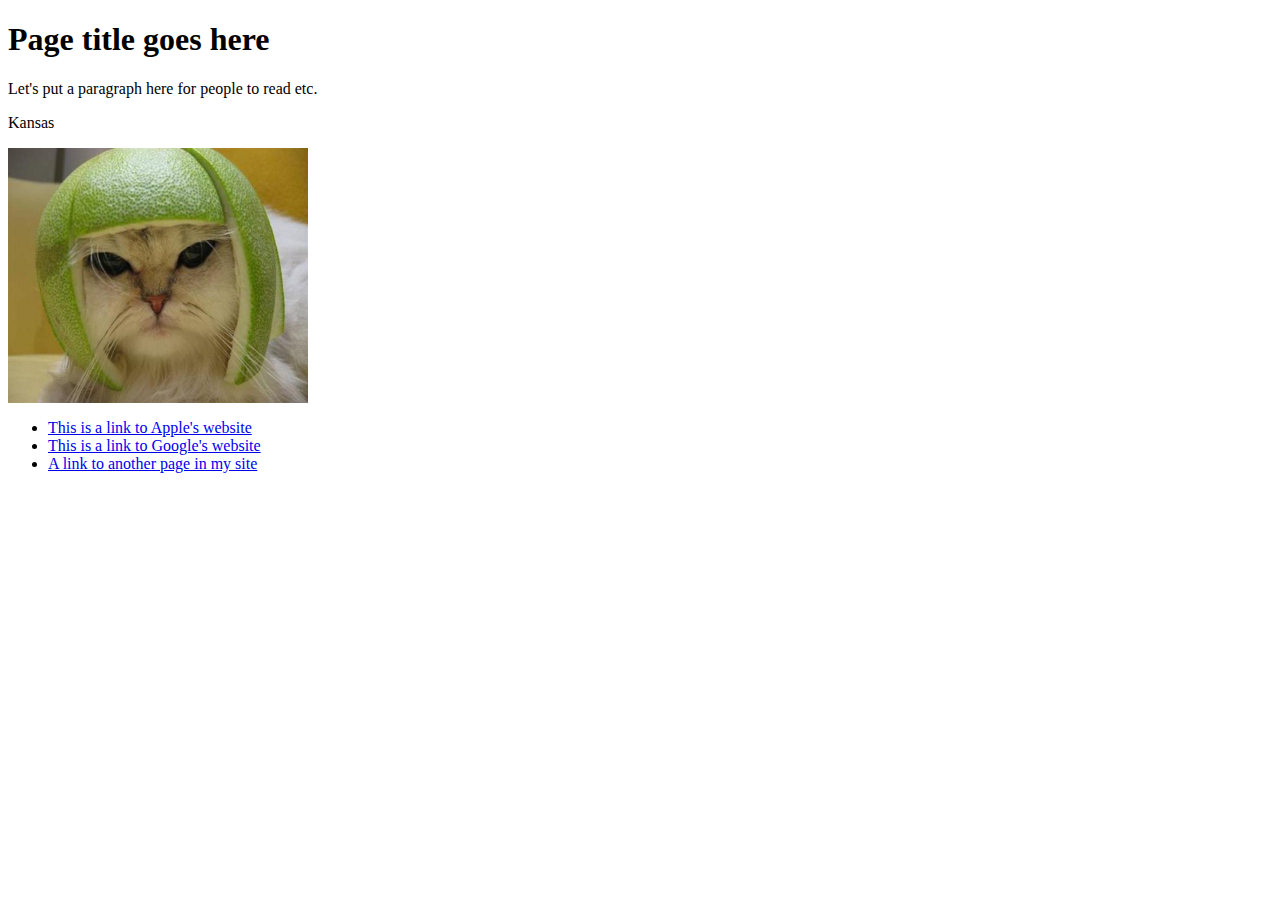
<file: index.html>
<!DOCTYPE html PUBLIC "-//W3C//DTD XHTML 1.0 Transitional//EN"
   "http://www.w3.org/TR/xhtml1/DTD/xhtml1-transitional.dtd">

<html xmlns="http://www.w3.org/1999/xhtml">

  <head>
    <title>Rob's awesome class example page</title>
    <meta http-equiv="content-type"
      content="text/html;charset=utf-8" />
  </head>

  <body>
    <h1>Page title goes here</h1>
    <p>Let's put a paragraph here for people to read etc.</p>
    <p>Kansas</p>

    <a href="mailto:weirr@missouri.edu"><img src="lime-cat.jpg" alt="A picture of a cat with a lime on its head" width="300px"/></a>
    <ul>
        <li><a href="http://www.apple.com/" title="A link to Apple's website">This is a link to Apple's website</a></li>
        <li><a href="https://www.google.com/" title="A link to Google's website">This is a link to Google's website</a></li>
        <li><a href="index2.html">A link to another page in my site</a></li>
    </ul>

  </body>

</html>
</file>
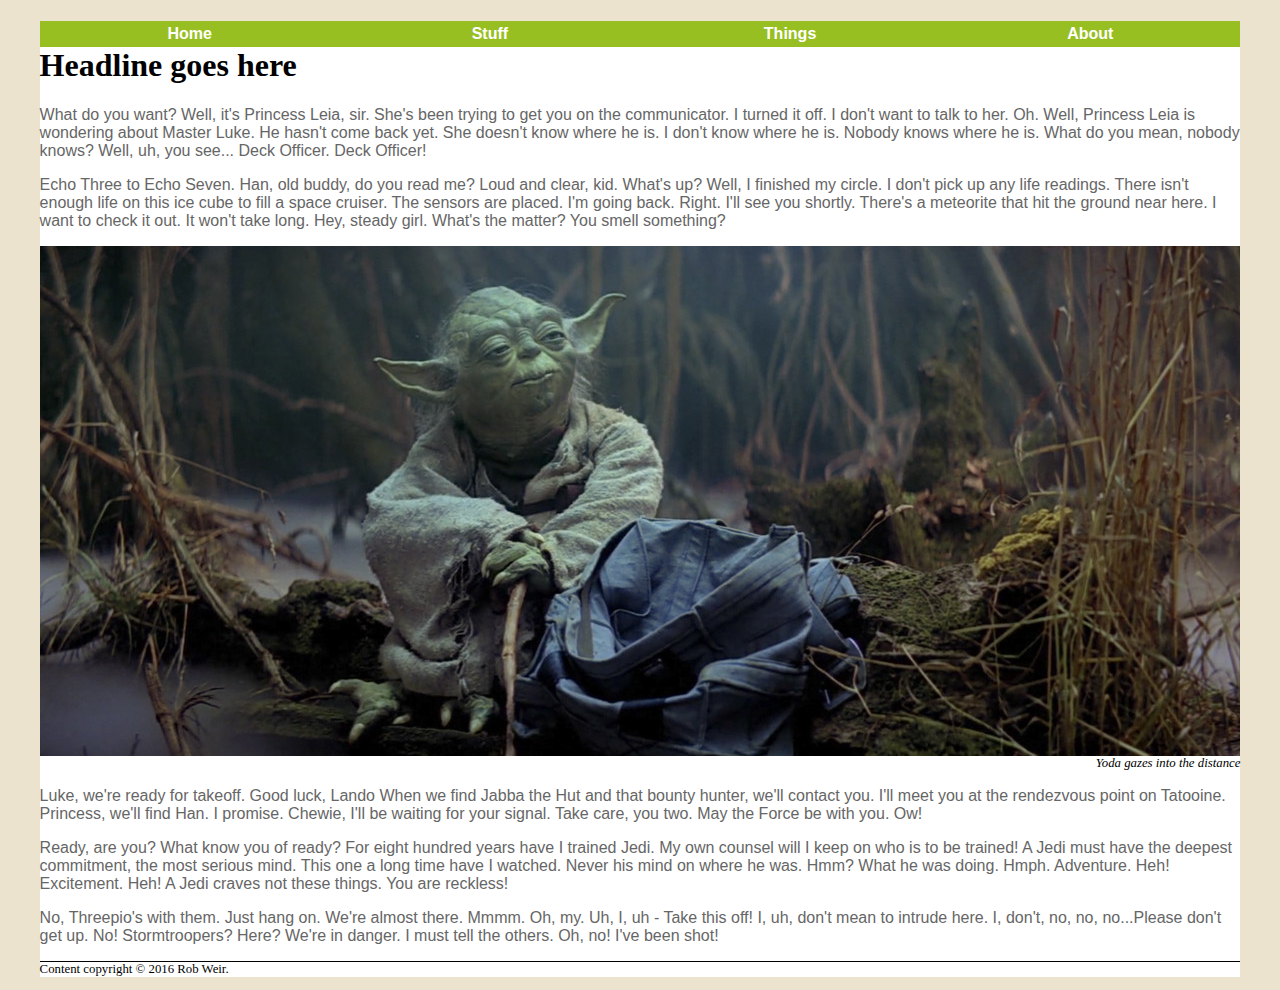
<file: CSS_class/index.html>
<!DOCTYPE html PUBLIC "-//W3C//DTD XHTML 1.0 Transitional//EN"
   "http://www.w3.org/TR/xhtml1/DTD/xhtml1-transitional.dtd">

<html xmlns="http://www.w3.org/1999/xhtml">

<head>
	<title>	Your page title goes here </title>
	<meta http-equiv="content-type" content="text/html;charset=utf-8" />
  <link rel="stylesheet" type="text/css" href="style.css" />
  <!--<style>
    /*body{
      background-color:yellow;
    }*/

  </style>-->

</head>

<body>
<!--This is a comment. It won't show up in your browser, only in the page source-->
  <div id="container">
    <ul id="nav">
        <li><a href="index.html">Home</a></li>
        <li><a href="#">Stuff</a></li>
        <li><a href="#">Things</a></li>
        <li><a href="#">About</a></li>
    </ul>

    <h1>Headline goes here</h1>

    <p>What do you want? Well, it's Princess Leia, sir. She's been trying to get you on the communicator. I turned it off. I don't want to talk to her. Oh. Well, Princess Leia is wondering about Master Luke. He hasn't come back yet. She doesn't know where he is. I don't know where he is. Nobody knows where he is. What do you mean, nobody knows? Well, uh, you see... Deck Officer. Deck Officer!</p>

    <p>Echo Three to Echo Seven. Han, old buddy, do you read me? Loud and clear, kid. What's up? Well, I finished my circle. I don't pick up any life readings. There isn't enough life on this ice cube to fill a space cruiser. The sensors are placed. I'm going back. Right. I'll see you shortly. There's a meteorite that hit the ground near here. I want to check it out. It won't take long. Hey, steady girl. What's the matter? You smell something?</p>

    <a href="#">
      <img src="img/yoda.jpg" alt="A picture of Jedi Master Yoda" width="100%" />
    </a>

    <p class="caption">Yoda gazes into the distance<p>

    <p>Luke, we're ready for takeoff. Good luck, Lando When we find Jabba the Hut and that bounty hunter, we'll contact you. I'll meet you at the rendezvous point on Tatooine. Princess, we'll find Han. I promise. Chewie, I'll be waiting for your signal. Take care, you two. May the Force be with you. Ow!</p>

    <p>Ready, are you? What know you of ready? For eight hundred years have I trained Jedi. My own counsel will I keep on who is to be trained! A Jedi must have the deepest commitment, the most serious mind. This one a long time have I watched. Never his mind on where he was. Hmm? What he was doing. Hmph. Adventure. Heh! Excitement. Heh! A Jedi craves not these things. You are reckless!</p>

    <p>No, Threepio's with them. Just hang on. We're almost there. Mmmm. Oh, my. Uh, I, uh - Take this off! I, uh, don't mean to intrude here. I, don't, no, no, no...Please don't get up. No! Stormtroopers? Here? We're in danger. I must tell the others. Oh, no! I've been shot!</p>

    <p id="footer">Content copyright &copy; 2016 Rob Weir.</p>
  </div><!--closing container div-->
</body>

</html>
</file>
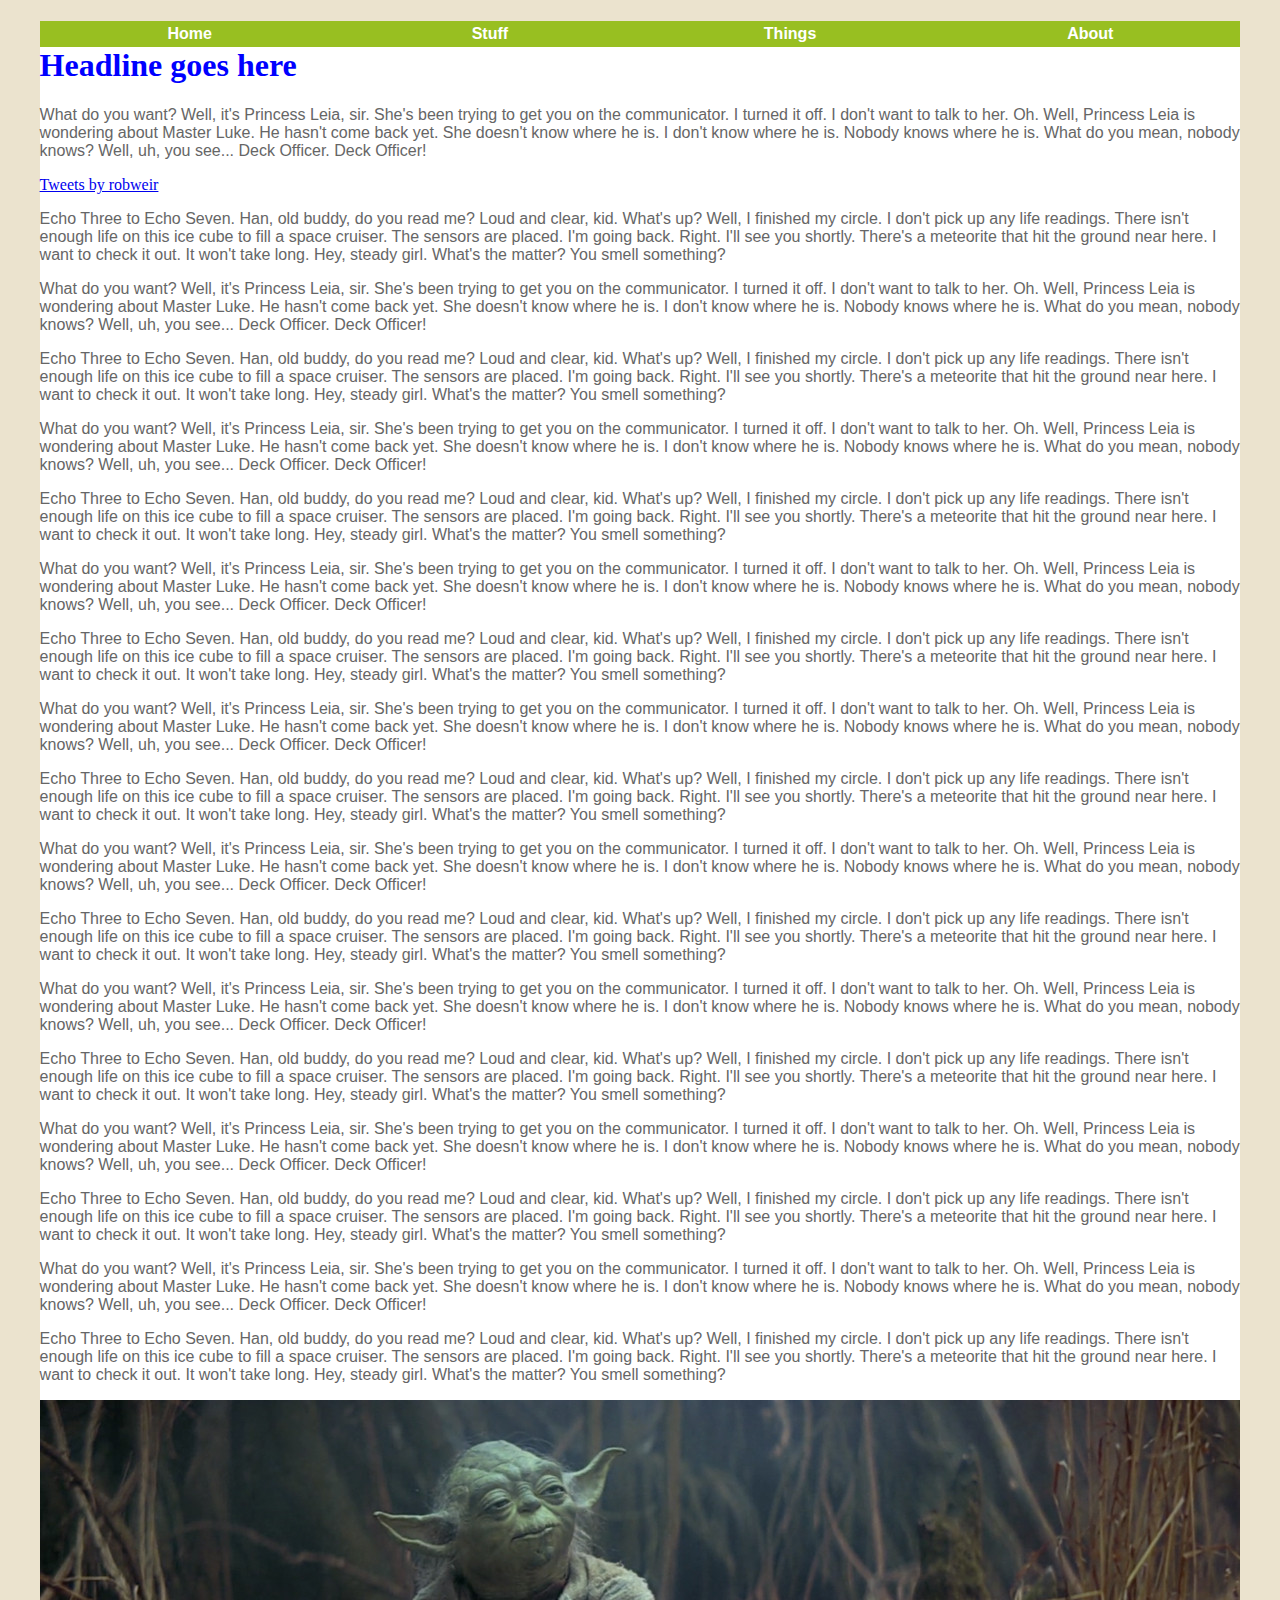
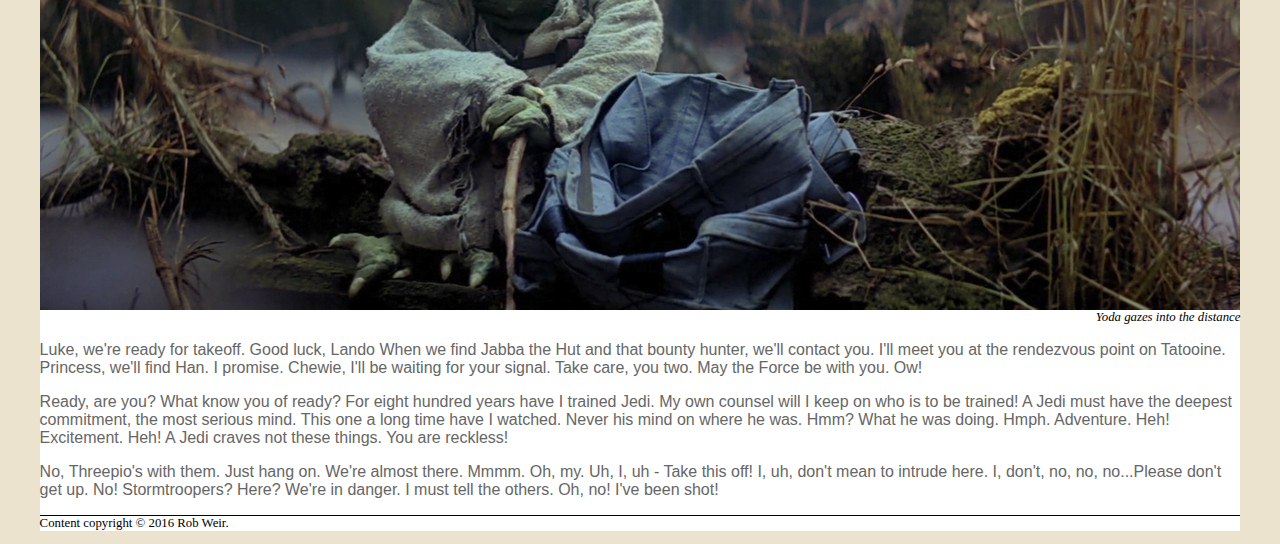
<file: embedding/index.html>
<!DOCTYPE html PUBLIC "-//W3C//DTD XHTML 1.0 Transitional//EN"
   "http://www.w3.org/TR/xhtml1/DTD/xhtml1-transitional.dtd">

<html xmlns="http://www.w3.org/1999/xhtml">

<head>
	<title>	Your page title goes here </title>
	<meta http-equiv="content-type" content="text/html;charset=utf-8" />
  <link rel="stylesheet" type="text/css" href="style.css" />
  <!--<style>
    /*body{
      background-color:yellow;
    }*/

  </style>-->

</head>

<body>
<!--This is a comment. It won't show up in your browser, only in the page source-->
  <div id="container">
    <ul id="nav">
        <li><a href="index.html">Home</a></li>
        <li><a href="#">Stuff</a></li>
        <li><a href="#">Things</a></li>
        <li><a href="#">About</a></li>
    </ul>

    <h1>Headline goes here</h1>

    <p>What do you want? Well, it's Princess Leia, sir. She's been trying to get you on the communicator. I turned it off. I don't want to talk to her. Oh. Well, Princess Leia is wondering about Master Luke. He hasn't come back yet. She doesn't know where he is. I don't know where he is. Nobody knows where he is. What do you mean, nobody knows? Well, uh, you see... Deck Officer. Deck Officer!</p>

  <a class="twitter-timeline" data-width="300" data-theme="light" href="https://twitter.com/robweir">Tweets by robweir</a> <script async src="//platform.twitter.com/widgets.js" charset="utf-8"></script>

    <p>Echo Three to Echo Seven. Han, old buddy, do you read me? Loud and clear, kid. What's up? Well, I finished my circle. I don't pick up any life readings. There isn't enough life on this ice cube to fill a space cruiser. The sensors are placed. I'm going back. Right. I'll see you shortly. There's a meteorite that hit the ground near here. I want to check it out. It won't take long. Hey, steady girl. What's the matter? You smell something?</p>

    <p>What do you want? Well, it's Princess Leia, sir. She's been trying to get you on the communicator. I turned it off. I don't want to talk to her. Oh. Well, Princess Leia is wondering about Master Luke. He hasn't come back yet. She doesn't know where he is. I don't know where he is. Nobody knows where he is. What do you mean, nobody knows? Well, uh, you see... Deck Officer. Deck Officer!</p>

    <p>Echo Three to Echo Seven. Han, old buddy, do you read me? Loud and clear, kid. What's up? Well, I finished my circle. I don't pick up any life readings. There isn't enough life on this ice cube to fill a space cruiser. The sensors are placed. I'm going back. Right. I'll see you shortly. There's a meteorite that hit the ground near here. I want to check it out. It won't take long. Hey, steady girl. What's the matter? You smell something?</p>

    <p>What do you want? Well, it's Princess Leia, sir. She's been trying to get you on the communicator. I turned it off. I don't want to talk to her. Oh. Well, Princess Leia is wondering about Master Luke. He hasn't come back yet. She doesn't know where he is. I don't know where he is. Nobody knows where he is. What do you mean, nobody knows? Well, uh, you see... Deck Officer. Deck Officer!</p>

    <p>Echo Three to Echo Seven. Han, old buddy, do you read me? Loud and clear, kid. What's up? Well, I finished my circle. I don't pick up any life readings. There isn't enough life on this ice cube to fill a space cruiser. The sensors are placed. I'm going back. Right. I'll see you shortly. There's a meteorite that hit the ground near here. I want to check it out. It won't take long. Hey, steady girl. What's the matter? You smell something?</p>

    <p>What do you want? Well, it's Princess Leia, sir. She's been trying to get you on the communicator. I turned it off. I don't want to talk to her. Oh. Well, Princess Leia is wondering about Master Luke. He hasn't come back yet. She doesn't know where he is. I don't know where he is. Nobody knows where he is. What do you mean, nobody knows? Well, uh, you see... Deck Officer. Deck Officer!</p>

    <p>Echo Three to Echo Seven. Han, old buddy, do you read me? Loud and clear, kid. What's up? Well, I finished my circle. I don't pick up any life readings. There isn't enough life on this ice cube to fill a space cruiser. The sensors are placed. I'm going back. Right. I'll see you shortly. There's a meteorite that hit the ground near here. I want to check it out. It won't take long. Hey, steady girl. What's the matter? You smell something?</p>

    <p>What do you want? Well, it's Princess Leia, sir. She's been trying to get you on the communicator. I turned it off. I don't want to talk to her. Oh. Well, Princess Leia is wondering about Master Luke. He hasn't come back yet. She doesn't know where he is. I don't know where he is. Nobody knows where he is. What do you mean, nobody knows? Well, uh, you see... Deck Officer. Deck Officer!</p>

    <p>Echo Three to Echo Seven. Han, old buddy, do you read me? Loud and clear, kid. What's up? Well, I finished my circle. I don't pick up any life readings. There isn't enough life on this ice cube to fill a space cruiser. The sensors are placed. I'm going back. Right. I'll see you shortly. There's a meteorite that hit the ground near here. I want to check it out. It won't take long. Hey, steady girl. What's the matter? You smell something?</p>

    <p>What do you want? Well, it's Princess Leia, sir. She's been trying to get you on the communicator. I turned it off. I don't want to talk to her. Oh. Well, Princess Leia is wondering about Master Luke. He hasn't come back yet. She doesn't know where he is. I don't know where he is. Nobody knows where he is. What do you mean, nobody knows? Well, uh, you see... Deck Officer. Deck Officer!</p>

    <p>Echo Three to Echo Seven. Han, old buddy, do you read me? Loud and clear, kid. What's up? Well, I finished my circle. I don't pick up any life readings. There isn't enough life on this ice cube to fill a space cruiser. The sensors are placed. I'm going back. Right. I'll see you shortly. There's a meteorite that hit the ground near here. I want to check it out. It won't take long. Hey, steady girl. What's the matter? You smell something?</p>

    <p>What do you want? Well, it's Princess Leia, sir. She's been trying to get you on the communicator. I turned it off. I don't want to talk to her. Oh. Well, Princess Leia is wondering about Master Luke. He hasn't come back yet. She doesn't know where he is. I don't know where he is. Nobody knows where he is. What do you mean, nobody knows? Well, uh, you see... Deck Officer. Deck Officer!</p>

    <p>Echo Three to Echo Seven. Han, old buddy, do you read me? Loud and clear, kid. What's up? Well, I finished my circle. I don't pick up any life readings. There isn't enough life on this ice cube to fill a space cruiser. The sensors are placed. I'm going back. Right. I'll see you shortly. There's a meteorite that hit the ground near here. I want to check it out. It won't take long. Hey, steady girl. What's the matter? You smell something?</p>

    <p>What do you want? Well, it's Princess Leia, sir. She's been trying to get you on the communicator. I turned it off. I don't want to talk to her. Oh. Well, Princess Leia is wondering about Master Luke. He hasn't come back yet. She doesn't know where he is. I don't know where he is. Nobody knows where he is. What do you mean, nobody knows? Well, uh, you see... Deck Officer. Deck Officer!</p>

    <p>Echo Three to Echo Seven. Han, old buddy, do you read me? Loud and clear, kid. What's up? Well, I finished my circle. I don't pick up any life readings. There isn't enough life on this ice cube to fill a space cruiser. The sensors are placed. I'm going back. Right. I'll see you shortly. There's a meteorite that hit the ground near here. I want to check it out. It won't take long. Hey, steady girl. What's the matter? You smell something?</p>

    <p>What do you want? Well, it's Princess Leia, sir. She's been trying to get you on the communicator. I turned it off. I don't want to talk to her. Oh. Well, Princess Leia is wondering about Master Luke. He hasn't come back yet. She doesn't know where he is. I don't know where he is. Nobody knows where he is. What do you mean, nobody knows? Well, uh, you see... Deck Officer. Deck Officer!</p>

    <p>Echo Three to Echo Seven. Han, old buddy, do you read me? Loud and clear, kid. What's up? Well, I finished my circle. I don't pick up any life readings. There isn't enough life on this ice cube to fill a space cruiser. The sensors are placed. I'm going back. Right. I'll see you shortly. There's a meteorite that hit the ground near here. I want to check it out. It won't take long. Hey, steady girl. What's the matter? You smell something?</p>

    <a href="#">
      <img src="img/yoda.jpg" alt="A picture of Jedi Master Yoda" width="100%" />
    </a>

    <p class="caption">Yoda gazes into the distance<p>

    <p>Luke, we're ready for takeoff. Good luck, Lando When we find Jabba the Hut and that bounty hunter, we'll contact you. I'll meet you at the rendezvous point on Tatooine. Princess, we'll find Han. I promise. Chewie, I'll be waiting for your signal. Take care, you two. May the Force be with you. Ow!</p>

    <p>Ready, are you? What know you of ready? For eight hundred years have I trained Jedi. My own counsel will I keep on who is to be trained! A Jedi must have the deepest commitment, the most serious mind. This one a long time have I watched. Never his mind on where he was. Hmm? What he was doing. Hmph. Adventure. Heh! Excitement. Heh! A Jedi craves not these things. You are reckless!</p>

    <p>No, Threepio's with them. Just hang on. We're almost there. Mmmm. Oh, my. Uh, I, uh - Take this off! I, uh, don't mean to intrude here. I, don't, no, no, no...Please don't get up. No! Stormtroopers? Here? We're in danger. I must tell the others. Oh, no! I've been shot!</p>

    <p id="footer">Content copyright &copy; 2016 Rob Weir.</p>
  </div><!--closing container div-->
</body>

</html>
</file>
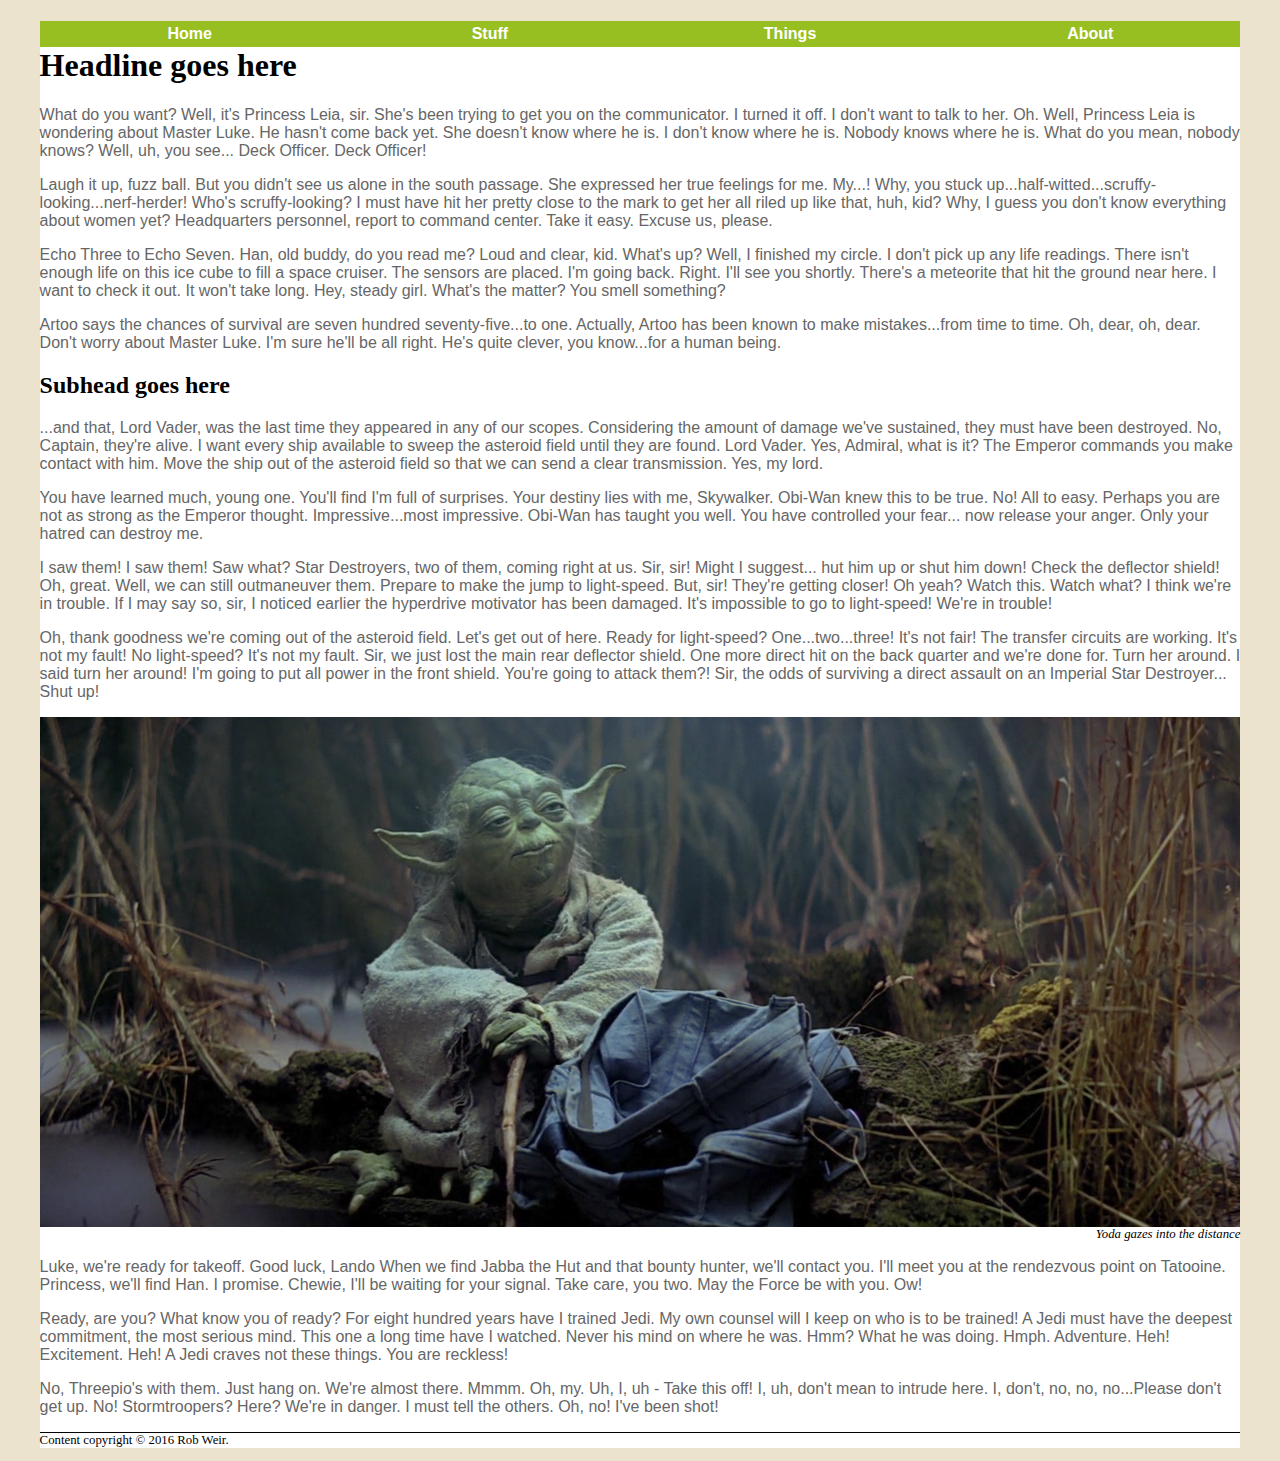
<file: google_fonts/index.html>
<!DOCTYPE html PUBLIC "-//W3C//DTD XHTML 1.0 Transitional//EN"
   "http://www.w3.org/TR/xhtml1/DTD/xhtml1-transitional.dtd">

<html xmlns="http://www.w3.org/1999/xhtml">

<head>
	<title>	Your page title goes here </title>
	<meta http-equiv="content-type" content="text/html;charset=utf-8" />
    <link rel="stylesheet" type="text/css" href="style.css">
    <!-- <style type="text/css">
        body {background-color:yellow;}
    </style> -->
</head>

<body>
<!--This is a comment. It won't show up in your browser, only in the page source-->
    <div id="container">

    <div id="header">
        <ul id="nav">
            <li><a href="index.html">Home</a></li>
            <li><a href="#">Stuff</a></li>
            <li><a href="#">Things</a></li>
            <li><a href="#">About</a></li>
        </ul>

        <h1>Headline goes here</h1>
    </div>
    <!-- end header div -->
    <p>What do you want? Well, it's Princess Leia, sir. She's been trying to get you on the communicator. I turned it off. I don't want to talk to her. Oh. Well, Princess Leia is wondering about Master Luke. He hasn't come back yet. She doesn't know where he is. I don't know where he is. Nobody knows where he is. What do you mean, nobody knows? Well, uh, you see... Deck Officer. Deck Officer!</p>

    <p>Laugh it up, fuzz ball. But you didn't see us alone in the south passage. She expressed her true feelings for me. My...! Why, you stuck up...half-witted...scruffy-looking...nerf-herder! Who's scruffy-looking? I must have hit her pretty close to the mark to get her all riled up like that, huh, kid? Why, I guess you don't know everything about women yet? Headquarters personnel, report to command center. Take it easy. Excuse us, please.</p>

    <p>Echo Three to Echo Seven. Han, old buddy, do you read me? Loud and clear, kid. What's up? Well, I finished my circle. I don't pick up any life readings. There isn't enough life on this ice cube to fill a space cruiser. The sensors are placed. I'm going back. Right. I'll see you shortly. There's a meteorite that hit the ground near here. I want to check it out. It won't take long. Hey, steady girl. What's the matter? You smell something?</p>

    <p>Artoo says the chances of survival are seven hundred seventy-five...to one. Actually, Artoo has been known to make mistakes...from time to time. Oh, dear, oh, dear. Don't worry about Master Luke. I'm sure he'll be all right. He's quite clever, you know...for a human being.</p>

    <h2>Subhead goes here</h2>

    <p>...and that, Lord Vader, was the last time they appeared in any of our scopes. Considering the amount of damage we've sustained, they must have been destroyed. No, Captain, they're alive. I want every ship available to sweep the asteroid field until they are found. Lord Vader. Yes, Admiral, what is it? The Emperor commands you make contact with him. Move the ship out of the asteroid field so that we can send a clear transmission. Yes, my lord.</p>

    <p>You have learned much, young one. You'll find I'm full of surprises. Your destiny lies with me, Skywalker. Obi-Wan knew this to be true. No! All to easy. Perhaps you are not as strong as the Emperor thought. Impressive...most impressive. Obi-Wan has taught you well. You have controlled your fear... now release your anger. Only your hatred can destroy me.</p>

    <p>I saw them! I saw them! Saw what? Star Destroyers, two of them, coming right at us. Sir, sir! Might I suggest... hut him up or shut him down! Check the deflector shield! Oh, great. Well, we can still outmaneuver them. Prepare to make the jump to light-speed. But, sir! They're getting closer! Oh yeah? Watch this. Watch what? I think we're in trouble. If I may say so, sir, I noticed earlier the hyperdrive motivator has been damaged. It's impossible to go to light-speed! We're in trouble!</p>

    <p>Oh, thank goodness we're coming out of the asteroid field. Let's get out of here. Ready for light-speed? One...two...three! It's not fair! The transfer circuits are working. It's not my fault! No light-speed? It's not my fault. Sir, we just lost the main rear deflector shield. One more direct hit on the back quarter and we're done for. Turn her around. I said turn her around! I'm going to put all power in the front shield. You're going to attack them?! Sir, the odds of surviving a direct assault on an Imperial Star Destroyer... Shut up!</p>

    <img src="img/yoda.jpg" alt="A picture of Jedi Master Yoda" width="100%" />

    <p class="caption">Yoda gazes into the distance<p>

    <p>Luke, we're ready for takeoff. Good luck, Lando When we find Jabba the Hut and that bounty hunter, we'll contact you. I'll meet you at the rendezvous point on Tatooine. Princess, we'll find Han. I promise. Chewie, I'll be waiting for your signal. Take care, you two. May the Force be with you. Ow!</p>

    <p>Ready, are you? What know you of ready? For eight hundred years have I trained Jedi. My own counsel will I keep on who is to be trained! A Jedi must have the deepest commitment, the most serious mind. This one a long time have I watched. Never his mind on where he was. Hmm? What he was doing. Hmph. Adventure. Heh! Excitement. Heh! A Jedi craves not these things. You are reckless!</p>

    <p>No, Threepio's with them. Just hang on. We're almost there. Mmmm. Oh, my. Uh, I, uh - Take this off! I, uh, don't mean to intrude here. I, don't, no, no, no...Please don't get up. No! Stormtroopers? Here? We're in danger. I must tell the others. Oh, no! I've been shot!</p>

    <p id="footer">Content copyright &copy; 2016 Rob Weir.</p>

    </div>
    <!-- end container div -->
</body>

</html>
</file>
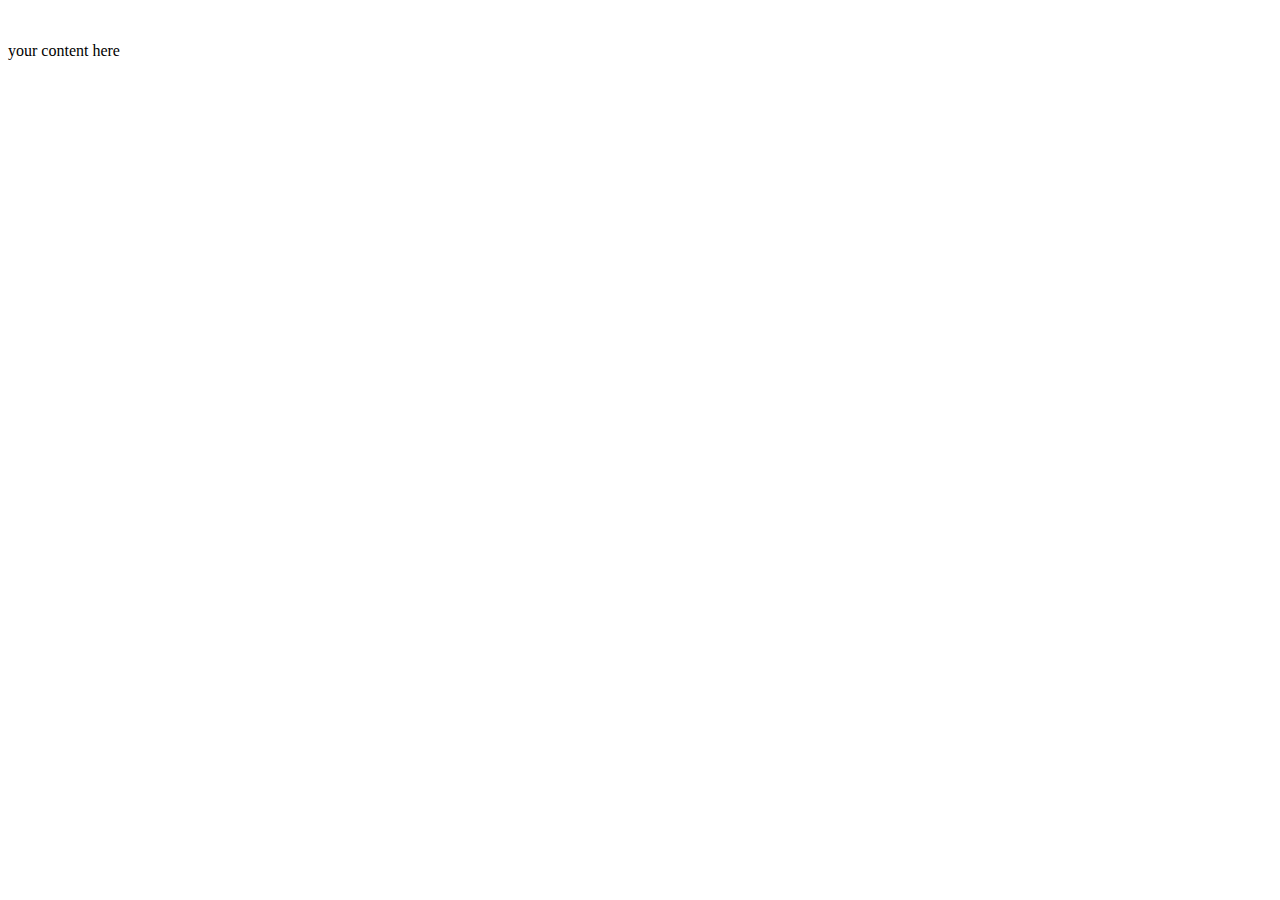
<file: xhtml_template.html>
<!DOCTYPE html PUBLIC "-//W3C//DTD XHTML 1.0 Transitional//EN"
   "http://www.w3.org/TR/xhtml1/DTD/xhtml1-transitional.dtd">
​
<html xmlns="http://www.w3.org/1999/xhtml">
​
<head>
	<title>	Your page title goes here </title>
	<meta http-equiv="content-type"
		content="text/html;charset=utf-8" />
</head>
​
<body>
<!--This is a comment. It won't show up in your browser, only in the page source-->
	<p> your content here</p>
</body>
​
</html>
</file>
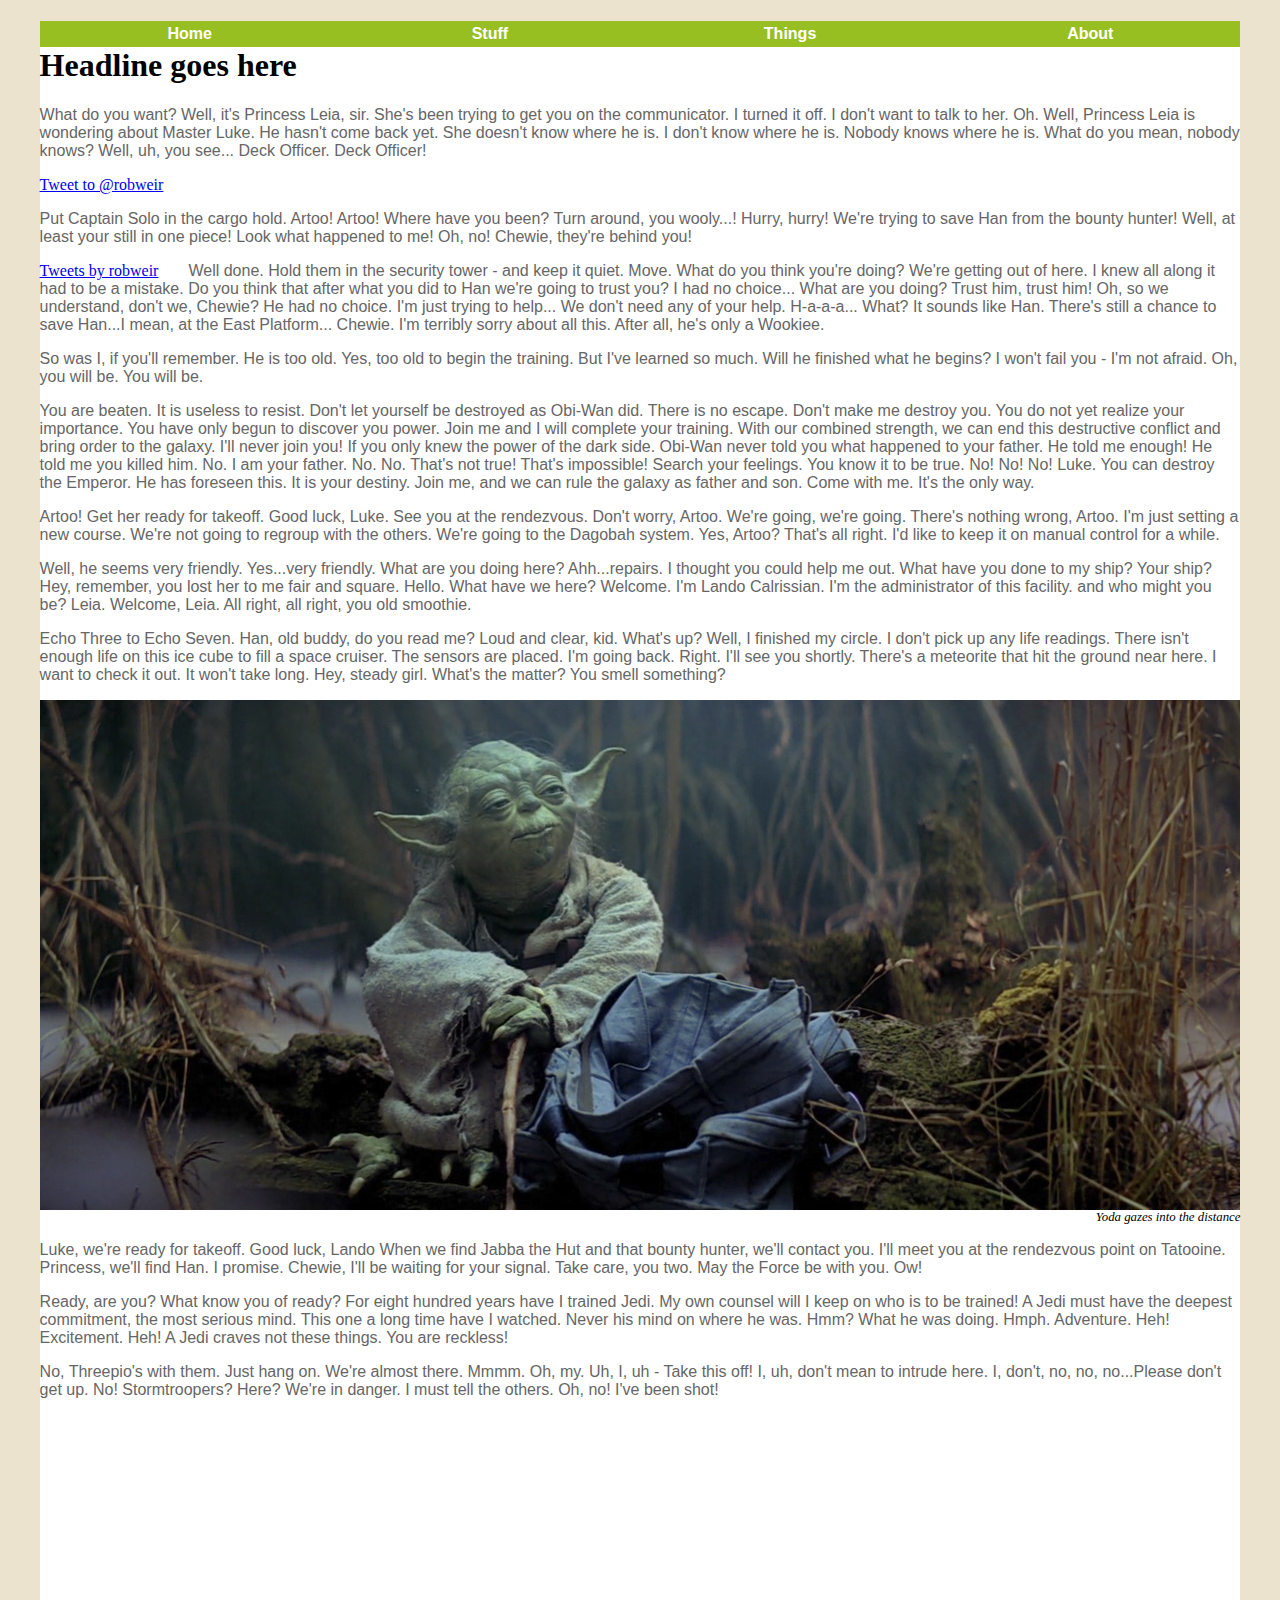
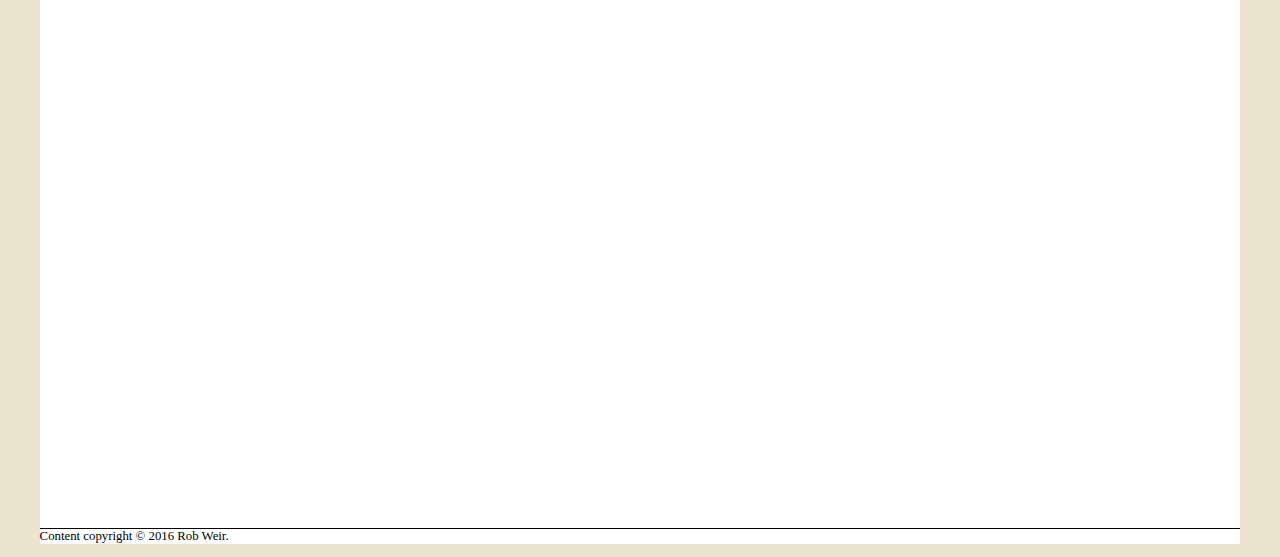
<file: embedding/finished.html>
<!DOCTYPE html PUBLIC "-//W3C//DTD XHTML 1.0 Transitional//EN"
   "http://www.w3.org/TR/xhtml1/DTD/xhtml1-transitional.dtd">

<html xmlns="http://www.w3.org/1999/xhtml">

<head>
	<title>	Your page title goes here </title>
	<meta http-equiv="content-type" content="text/html;charset=utf-8" />
  <link rel="stylesheet" type="text/css" href="finished.css" />
  <!--<style>
    /*body{
      background-color:yellow;
    }*/

  </style>-->

</head>

<body>
<!--This is a comment. It won't show up in your browser, only in the page source-->
  <div id="container">
    <ul id="nav">
        <li><a href="index.html">Home</a></li>
        <li><a href="#">Stuff</a></li>
        <li><a href="#">Things</a></li>
        <li><a href="#">About</a></li>
    </ul>

    <h1>Headline goes here</h1>

    <p>What do you want? Well, it's Princess Leia, sir. She's been trying to get you on the communicator. I turned it off. I don't want to talk to her. Oh. Well, Princess Leia is wondering about Master Luke. He hasn't come back yet. She doesn't know where he is. I don't know where he is. Nobody knows where he is. What do you mean, nobody knows? Well, uh, you see... Deck Officer. Deck Officer!</p>

    <a href="https://twitter.com/intent/tweet?screen_name=robweir" class="twitter-mention-button" data-show-count="false" width="250px" height="180px">Tweet to @robweir</a><script async src="//platform.twitter.com/widgets.js" charset="utf-8"></script>

    <p>Put Captain Solo in the cargo hold. Artoo! Artoo! Where have you been? Turn around, you wooly...! Hurry, hurry! We're trying to save Han from the bounty hunter! Well, at least your still in one piece! Look what happened to me! Oh, no! Chewie, they're behind you!</p>

    <div class="twitter-wrapper">
        <a class="twitter-timeline" href="https://twitter.com/robweir" data-tweet-limit="3">Tweets by robweir</a> <script async src="//platform.twitter.com/widgets.js" charset="utf-8"></script>
    </div>

    <p>Well done. Hold them in the security tower - and keep it quiet. Move. What do you think you're doing? We're getting out of here. I knew all along it had to be a mistake. Do you think that after what you did to Han we're going to trust you? I had no choice... What are you doing? Trust him, trust him! Oh, so we understand, don't we, Chewie? He had no choice. I'm just trying to help... We don't need any of your help. H-a-a-a... What? It sounds like Han. There's still a chance to save Han...I mean, at the East Platform... Chewie. I'm terribly sorry about all this. After all, he's only a Wookiee.</p>

    <p>So was I, if you'll remember. He is too old. Yes, too old to begin the training. But I've learned so much. Will he finished what he begins? I won't fail you - I'm not afraid. Oh, you will be. You will be.</p>

    <p>You are beaten. It is useless to resist. Don't let yourself be destroyed as Obi-Wan did. There is no escape. Don't make me destroy you. You do not yet realize your importance. You have only begun to discover you power. Join me and I will complete your training. With our combined strength, we can end this destructive conflict and bring order to the galaxy. I'll never join you! If you only knew the power of the dark side. Obi-Wan never told you what happened to your father. He told me enough! He told me you killed him. No. I am your father. No. No. That's not true! That's impossible! Search your feelings. You know it to be true. No! No! No! Luke. You can destroy the Emperor. He has foreseen this. It is your destiny. Join me, and we can rule the galaxy as father and son. Come with me. It's the only way.</p>

    <p>Artoo! Get her ready for takeoff. Good luck, Luke. See you at the rendezvous. Don't worry, Artoo. We're going, we're going. There's nothing wrong, Artoo. I'm just setting a new course. We're not going to regroup with the others. We're going to the Dagobah system. Yes, Artoo? That's all right. I'd like to keep it on manual control for a while.</p>

    <p>Well, he seems very friendly. Yes...very friendly. What are you doing here? Ahh...repairs. I thought you could help me out. What have you done to my ship? Your ship? Hey, remember, you lost her to me fair and square. Hello. What have we here? Welcome. I'm Lando Calrissian. I'm the administrator of this facility. and who might you be? Leia. Welcome, Leia. All right, all right, you old smoothie.</p>

    <p>Echo Three to Echo Seven. Han, old buddy, do you read me? Loud and clear, kid. What's up? Well, I finished my circle. I don't pick up any life readings. There isn't enough life on this ice cube to fill a space cruiser. The sensors are placed. I'm going back. Right. I'll see you shortly. There's a meteorite that hit the ground near here. I want to check it out. It won't take long. Hey, steady girl. What's the matter? You smell something?</p>

    <a href="#">
      <img src="img/yoda.jpg" alt="A picture of Jedi Master Yoda" width="100%" />
    </a>

    <p class="caption">Yoda gazes into the distance<p>

    <p>Luke, we're ready for takeoff. Good luck, Lando When we find Jabba the Hut and that bounty hunter, we'll contact you. I'll meet you at the rendezvous point on Tatooine. Princess, we'll find Han. I promise. Chewie, I'll be waiting for your signal. Take care, you two. May the Force be with you. Ow!</p>

    <p>Ready, are you? What know you of ready? For eight hundred years have I trained Jedi. My own counsel will I keep on who is to be trained! A Jedi must have the deepest commitment, the most serious mind. This one a long time have I watched. Never his mind on where he was. Hmm? What he was doing. Hmph. Adventure. Heh! Excitement. Heh! A Jedi craves not these things. You are reckless!</p>

    <p>No, Threepio's with them. Just hang on. We're almost there. Mmmm. Oh, my. Uh, I, uh - Take this off! I, uh, don't mean to intrude here. I, don't, no, no, no...Please don't get up. No! Stormtroopers? Here? We're in danger. I must tell the others. Oh, no! I've been shot!</p>

    <div class="videoWrapper">
        <iframe width="1280" height="720" src="https://www.youtube.com/embed/frdj1zb9sMY" frameborder="0" allowfullscreen></iframe>
    </div>



    <p id="footer">Content copyright &copy; 2016 Rob Weir.</p>
  </div><!--closing container div-->
</body>

</html>
</file>
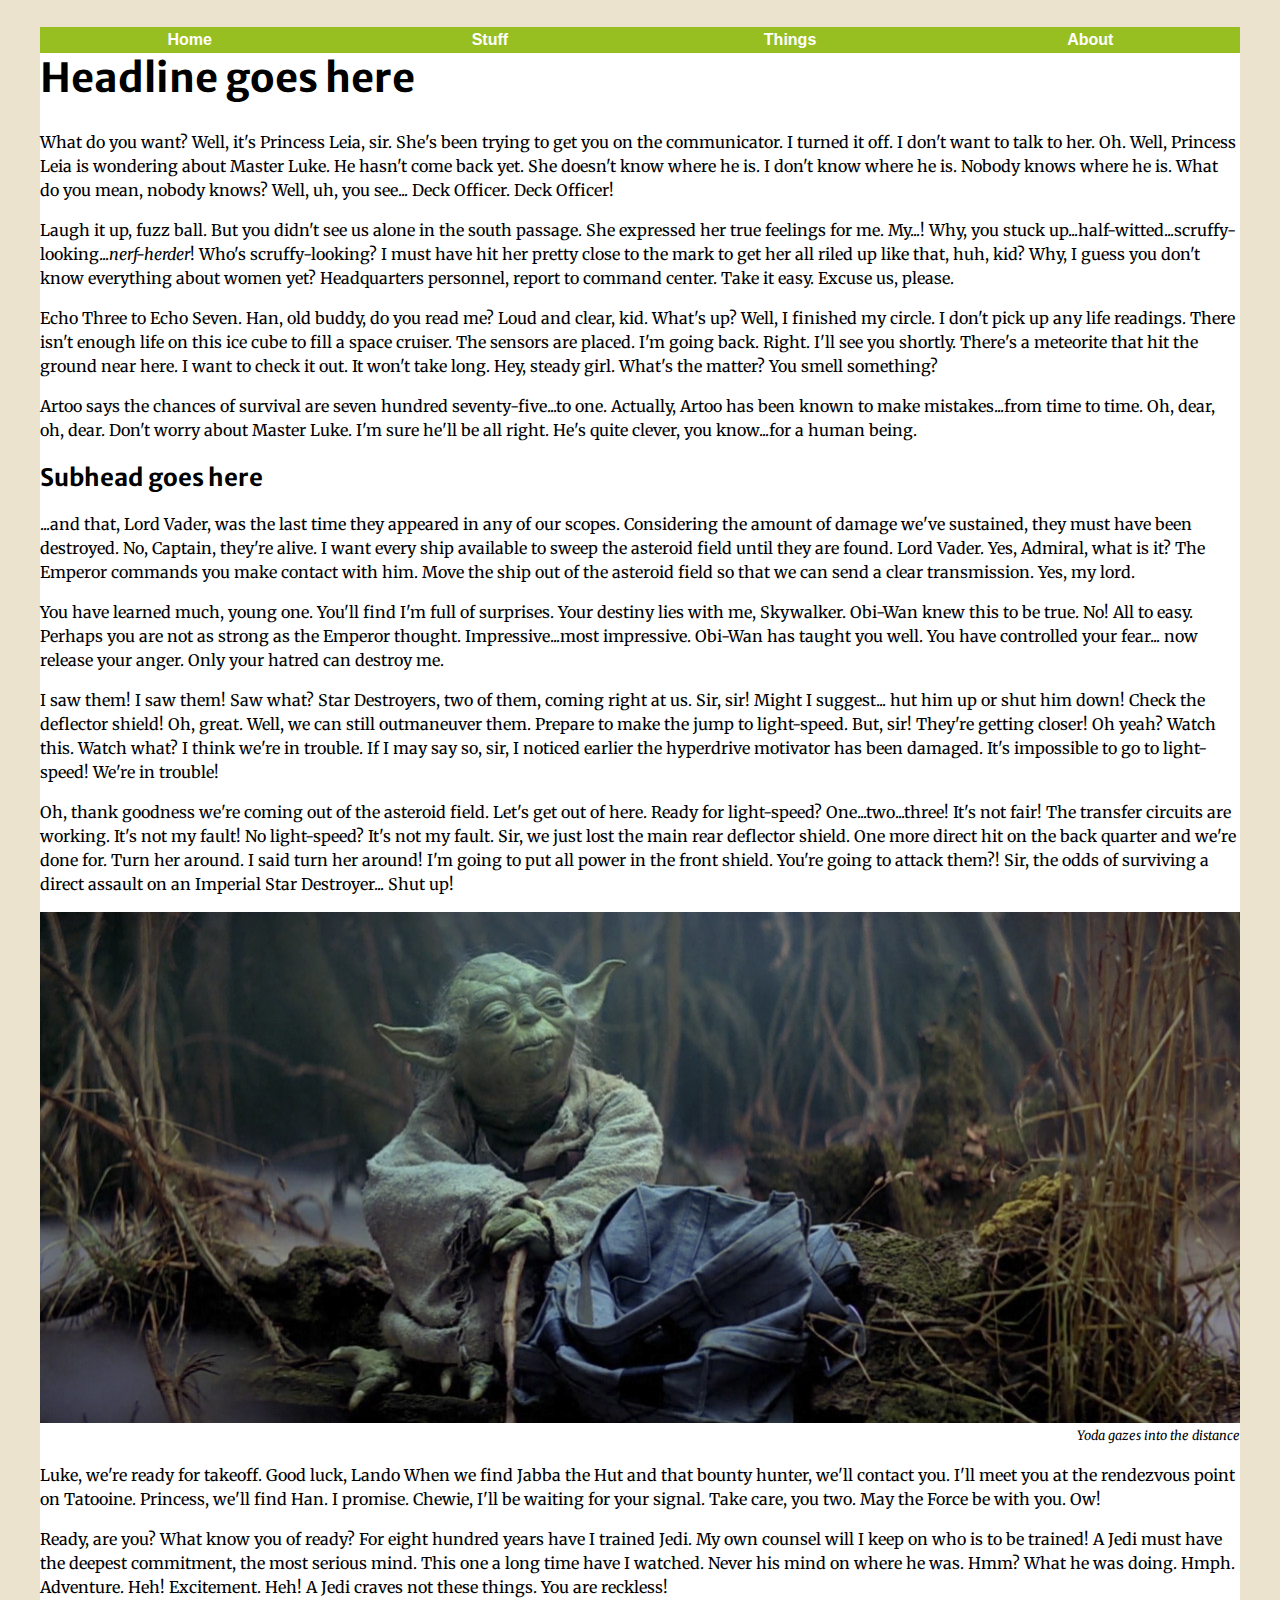
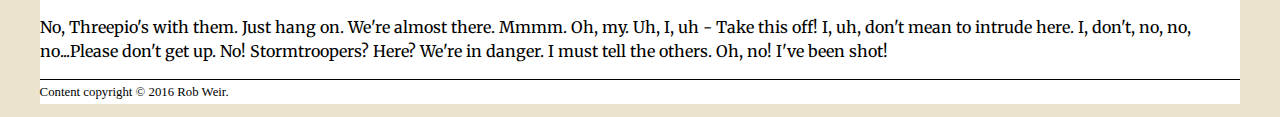
<file: google_fonts/finished.html>
<!DOCTYPE html PUBLIC "-//W3C//DTD XHTML 1.0 Transitional//EN"
   "http://www.w3.org/TR/xhtml1/DTD/xhtml1-transitional.dtd">

<html xmlns="http://www.w3.org/1999/xhtml">

<head>
	<title>	Your page title goes here </title>
	<meta http-equiv="content-type" content="text/html;charset=utf-8" />
    <link href="https://fonts.googleapis.com/css?family=Merriweather+Sans:400,700|Merriweather:400,400i,700,700i" rel="stylesheet">
    <link rel="stylesheet" type="text/css" href="finished.css">
    <!-- <style type="text/css">
        body {background-color:yellow;}
    </style> -->
</head>

<body>
<!--This is a comment. It won't show up in your browser, only in the page source-->
    <div id="container">

    <div id="header">
        <ul id="nav">
            <li><a href="index.html">Home</a></li>
            <li><a href="#">Stuff</a></li>
            <li><a href="#">Things</a></li>
            <li><a href="#">About</a></li>
        </ul>

        <h1>Headline goes here</h1>
    </div>
    <!-- end header div -->
    <p>What do you want? Well, it's Princess Leia, sir. She's been trying to get you on the communicator. I turned it off. I don't want to talk to her. Oh. Well, Princess Leia is wondering about Master Luke. He hasn't come back yet. She doesn't know where he is. I don't know where he is. Nobody knows where he is. What do you mean, nobody knows? Well, uh, you see... Deck Officer. Deck Officer!</p>

    <p>Laugh it up, fuzz ball. But you didn't see us alone in the south passage. She expressed her true feelings for me. My...! Why, you stuck up...half-witted...scruffy-looking...<em>nerf-herder</em>! Who's scruffy-looking? I must have hit her pretty close to the mark to get her all riled up like that, huh, kid? Why, I guess you don't know everything about women yet? Headquarters personnel, report to command center. Take it easy. Excuse us, please.</p>

    <p>Echo Three to Echo Seven. Han, old buddy, do you read me? Loud and clear, kid. What's up? Well, I finished my circle. I don't pick up any life readings. There isn't enough life on this ice cube to fill a space cruiser. The sensors are placed. I'm going back. Right. I'll see you shortly. There's a meteorite that hit the ground near here. I want to check it out. It won't take long. Hey, steady girl. What's the matter? You smell something?</p>

    <p>Artoo says the chances of survival are seven hundred seventy-five...to one. Actually, Artoo has been known to make mistakes...from time to time. Oh, dear, oh, dear. Don't worry about Master Luke. I'm sure he'll be all right. He's quite clever, you know...for a human being.</p>

    <h2>Subhead goes here</h2>

    <p>...and that, Lord Vader, was the last time they appeared in any of our scopes. Considering the amount of damage we've sustained, they must have been destroyed. No, Captain, they're alive. I want every ship available to sweep the asteroid field until they are found. Lord Vader. Yes, Admiral, what is it? The Emperor commands you make contact with him. Move the ship out of the asteroid field so that we can send a clear transmission. Yes, my lord.</p>

    <p>You have learned much, young one. You'll find I'm full of surprises. Your destiny lies with me, Skywalker. Obi-Wan knew this to be true. No! All to easy. Perhaps you are not as strong as the Emperor thought. Impressive...most impressive. Obi-Wan has taught you well. You have controlled your fear... now release your anger. Only your hatred can destroy me.</p>

    <p>I saw them! I saw them! Saw what? Star Destroyers, two of them, coming right at us. Sir, sir! Might I suggest... hut him up or shut him down! Check the deflector shield! Oh, great. Well, we can still outmaneuver them. Prepare to make the jump to light-speed. But, sir! They're getting closer! Oh yeah? Watch this. Watch what? I think we're in trouble. If I may say so, sir, I noticed earlier the hyperdrive motivator has been damaged. It's impossible to go to light-speed! We're in trouble!</p>

    <p>Oh, thank goodness we're coming out of the asteroid field. Let's get out of here. Ready for light-speed? One...two...three! It's not fair! The transfer circuits are working. It's not my fault! No light-speed? It's not my fault. Sir, we just lost the main rear deflector shield. One more direct hit on the back quarter and we're done for. Turn her around. I said turn her around! I'm going to put all power in the front shield. You're going to attack them?! Sir, the odds of surviving a direct assault on an Imperial Star Destroyer... Shut up!</p>

    <img src="img/yoda.jpg" alt="A picture of Jedi Master Yoda" width="100%" />

    <p class="caption">Yoda gazes into the distance<p>

    <p>Luke, we're ready for takeoff. Good luck, Lando When we find Jabba the Hut and that bounty hunter, we'll contact you. I'll meet you at the rendezvous point on Tatooine. Princess, we'll find Han. I promise. Chewie, I'll be waiting for your signal. Take care, you two. May the Force be with you. Ow!</p>

    <p>Ready, are you? What know you of ready? For eight hundred years have I trained Jedi. My own counsel will I keep on who is to be trained! A Jedi must have the deepest commitment, the most serious mind. This one a long time have I watched. Never his mind on where he was. Hmm? What he was doing. Hmph. Adventure. Heh! Excitement. Heh! A Jedi craves not these things. You are reckless!</p>

    <p>No, Threepio's with them. Just hang on. We're almost there. Mmmm. Oh, my. Uh, I, uh - Take this off! I, uh, don't mean to intrude here. I, don't, no, no, no...Please don't get up. No! Stormtroopers? Here? We're in danger. I must tell the others. Oh, no! I've been shot!</p>

    <p id="footer">Content copyright &copy; 2016 Rob Weir.</p>

    </div>
    <!-- end container div -->
</body>

</html>
</file>
<file: CSS_class/style.css>
p {
  color: red;
  color: #666666;
  font-family: Helvetica, Arial, sans-serif;
}

h1{
  font-family: Georgia, "Times New Roman", serif;
}

body{
  background-color:#ebe3ce;
}

#container{
  width: 95%;
  background-color:#ffffff;
  margin: 0 auto;
}

.caption{
  color:black;
  font-family:Georgia, "Times New Roman", serif;
  font-size:0.8em;
  font-style:italic;
  margin-top:0;
  text-align:right;
}

#nav {
  padding: 0;
}

#nav li {
  float: left;
  list-style-type: none;
  margin: 0;
  padding: 0;
  width: 25%;
}

#nav a:link, a:visited {
  display: block;
  color: #ffffff;
  background-color: #98bf21;
  font-weight: bold;
  text-align: center;
  text-decoration: none;
  padding: 4px;
  font-family: Helvetica, Arial, sans-serif;
}

#nav a:hover, a:active {
  background-color: #7a991a;
}

#footer {
  color: black;
  font-family: Georgia, "Times New Roman", serif;
  font-size: 0.8em;
  border-top: 1px solid black;
}

img {
  border-style: none;
}
</file>
<file: embedding/style.css>
p {
  color: red;
  color: #666666;
  font-family: Helvetica, Arial, sans-serif;
}

h1{
  font-family: Georgia, "Times New Roman", serif;
  color: blue;
}

body{
  background-color:#ebe3ce;
}

#container{
  width: 95%;
  background-color:#ffffff;
  margin: 0 auto;
}

.caption{
  color:black;
  font-family:Georgia, "Times New Roman", serif;
  font-size:0.8em;
  font-style:italic;
  margin-top:0;
  text-align:right;
}

#nav {
  padding: 0;
}

#nav li {
  float: left;
  list-style-type: none;
  margin: 0;
  padding: 0;
  width: 25%;
}

#nav a:link, a:visited {
  display: block;
  color: #ffffff;
  background-color: #98bf21;
  font-weight: bold;
  text-align: center;
  text-decoration: none;
  padding: 4px;
  font-family: Helvetica, Arial, sans-serif;
}

#nav a:hover, a:active {
  background-color: #7a991a;
}

#footer {
  color: black;
  font-family: Georgia, "Times New Roman", serif;
  font-size: 0.8em;
  border-top: 1px solid black;
}

.videoWrapper {
  position: relative;
  padding-bottom: 56.25%; /*16:9 ratio*/
  padding-top: 25px;
  height: 0;
}

.videoWrapper iframe {
  position: absolute;
  top: 0;
  left: 0;
  width: 100%;
  height: 100%;
}












img {
  border-style: none;
}
</file>
<file: google_fonts/style.css>
/*styles go here*/

/*p {
    color: red;
}*/

p {
	color: #666666;
    font-family: Helvetica, Arial, sans-serif;
}

h1 {
    font-family: Georgia, "Times New Roman", serif;
}

body{
	background-color:#ebe3ce;
}

#container{
    width: 95%;
    background-color: #ffffff;
    margin: 0 auto;
}

#nav {
    padding: 0;
}

#nav li {
    list-style-type: none;
    float: left;
    margin: 0;
    padding: 0;
    width: 25%;
}

#nav a:link, a:visited {
	display:block;
    color: #ffffff;
    background-color: #98bf21;
    font-weight: bold;
    text-align:center;
    text-decoration: none;
    padding: 4px;
    font-family: Helvetica, Arial, sans-serif;
}

#nav a:hover, a:active {
    background-color: #7a991a;
}

.caption {
    color: black;
    font-family: Georgia, "Times New Roman", serif;
    font-style: italic;
    font-size: 0.8em;
    margin-top: 0;
    text-align: right;
}

#footer {
    color: black;
    font-family: Georgia, "Times New Roman", serif;
    font-size: 0.8em;
    border-top: 1px solid black;
}
</file>
<file: embedding/finished.css>
p {
  color: red;
  color: #666666;
  font-family: Helvetica, Arial, sans-serif;
}

h1{
  font-family: Georgia, "Times New Roman", serif;
}

body{
  background-color:#ebe3ce;
}

#container{
  width: 95%;
  background-color:#ffffff;
  margin: 0 auto;
}

.caption{
  color:black;
  font-family:Georgia, "Times New Roman", serif;
  font-size:0.8em;
  font-style:italic;
  margin-top:0;
  text-align:right;
}

#nav {
  padding: 0;
}

#nav li {
  float: left;
  list-style-type: none;
  margin: 0;
  padding: 0;
  width: 25%;
}

#nav a:link, a:visited {
  display: block;
  color: #ffffff;
  background-color: #98bf21;
  font-weight: bold;
  text-align: center;
  text-decoration: none;
  padding: 4px;
  font-family: Helvetica, Arial, sans-serif;
}

#nav a:hover, a:active {
  background-color: #7a991a;
}

#footer {
  color: black;
  font-family: Georgia, "Times New Roman", serif;
  font-size: 0.8em;
  border-top: 1px solid black;
}

img {
  border-style: none;
}

.videoWrapper {
	position: relative;
	padding-bottom: 56.25%; /* this is another way to express a 16:9 ratio */
	padding-top: 25px;
	height: 0;
}

.videoWrapper iframe {
	position: absolute;
	top: 0;
	left: 0;
	width: 100%;
	height: 100%;
}

.twitter-wrapper {
    float: left;
    margin-right: 30px;
}
</file>
<file: google_fonts/finished.css>
html {
	font-size: 100%
}

p {
    font-family: "Merriweather", Georgia, "Times New Roman", serif;
	font-size: 1rem;
	line-height: 1.5rem;
}

.italic {
	font-style: italic;
}

h1, h2, h3, h4, h5, h6 {
    font-family: "Merriweather Sans", Helvetica, Arial, sans-serif;
}

h1 {
	font-size: 2.5rem;
}

h2 {
	font-size: 1.5rem
}

body{
	background-color:#ebe3ce;
}

#container{
    width: 95%;
    background-color: #ffffff;
    margin: 0 auto;
}

#nav {
    padding: 0;
}

#nav li {
    list-style-type: none;
    float: left;
    margin: 0;
    padding: 0;
    width: 25%;
}

#nav a:link, a:visited {
	display:block;
    color: #ffffff;
    background-color: #98bf21;
    font-weight: bold;
    text-align:center;
    text-decoration: none;
    padding: 4px;
    font-family: Helvetica, Arial, sans-serif;
}

#nav a:hover, a:active {
    background-color: #7a991a;
}

.caption {
    color: black;
    font-family: "Merriweather", Georgia, "Times New Roman", serif;
    font-style: italic;
    font-size: 0.8em;
    margin-top: 0;
    text-align: right;
}

#footer {
    color: black;
    font-family: Georgia, "Times New Roman", serif;
    font-size: 0.8em;
    border-top: 1px solid black;
}
</file>
